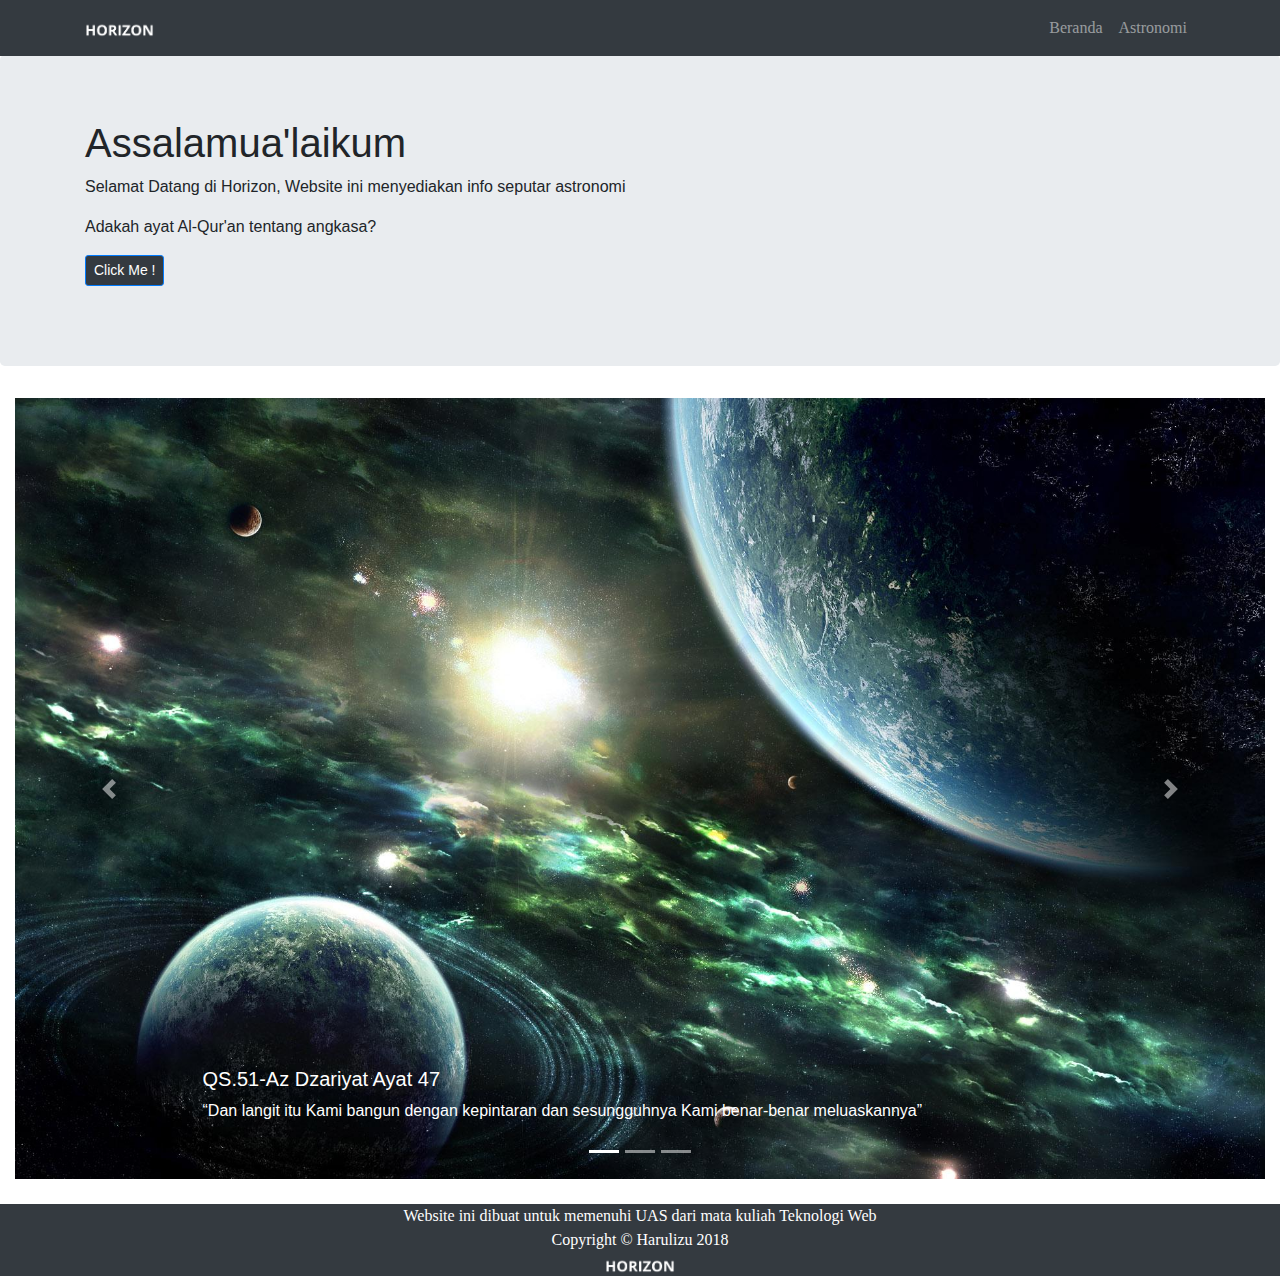
<file: index.html>
<!DOCTYPE html>
<html lang="en">
<head>
    <meta charset="UTF-8">
    <meta name="viewport" content="width=device-width, initial-scale=1">

    <title>Horizon</title><link href="GambarWeb/logo1.png" rel="shorcut icon">

    <link href="StyleWeb/css/Hom.css" rel="stylesheet">
    <link href="StyleWeb/css/bootstrap.min.css" rel="stylesheet">
    <link href="StyleWeb/css/bootstrap-grid.css" rel="stylesheet">
    <style>
        body{
            padding-top: 55px;
        }
    </style>

</head>

<body>

<div id="home">
    <nav class="navbar navbar-expand-md bg-dark navbar-dark fixed-top">
        <div class="container">
            <a class="navbar-brand myteks" href="index.html"><img class="logo2" src="GambarWeb/logo2.png" alt="logo"></a>
            <button class="navbar-toggler" type="button" data-toggle="collapse" data-target="#menu"
                    aria-controls="navbarResponsive" aria-expanded="false" aria-label="Toggle navigation">
                <span class="navbar-toggler-icon"></span></button>

            <div class="collapse navbar-collapse" id="menu">
                <ul class="navbar-nav ml-auto menustyle">
                    <li class="nav-item">
                        <a class="nav-link" href="index.html">Beranda</a>
                        <span class="sr-only">(current)</span>
                    </li>
                    <li class="nav-item">
                        <a class="nav-link" href="Astronomi.html">Astronomi</a>
                    </li>
                </ul>
            </div>
        </div>
    </nav>
</div>

<main role="main">

    <div class="jumbotron">
        <div class="container">
            <h1 class="display-6">Assalamua'laikum</h1>
            <p>Selamat Datang di Horizon, Website ini menyediakan info seputar astronomi<p>
            <p>Adakah ayat Al-Qur'an tentang angkasa?</p>
            <div data-spy="scroll" data-target="#myCarousel" data-offset="0">
            <p><a class="btn btn-primary btn-sm bg-dark" href="#myCarousel" role="button">Click Me !</a></p>
            </div>
        </div>
    </div>

<div class="container-fluid">
    <div id="myCarousel" class="carousel slide" data-ride="carousel">
        <ol class="carousel-indicators">
            <li data-target="#myCarousel" data-slide-to="0" class="active"></li>
            <li data-target="#myCarousel" data-slide-to="1"></li>
            <li data-target="#myCarousel" data-slide-to="2"></li>
        </ol>
        <div class="carousel-inner">
            <div class="carousel-item active">
                <img class="first-slide img-fluid" src="GambarWeb/hlm1.jpg" alt="First slide">
                <div class="container">
                    <div class="carousel-caption text-left">
                        <h5>QS.51-Az Dzariyat Ayat 47</h5>
                        <p>“Dan langit itu Kami bangun dengan kepintaran dan sesungguhnya Kami benar-benar meluaskannya”</p>
                    </div>
                </div>
            </div>
            <div class="carousel-item">
                <img class="second-slide img-fluid" src="GambarWeb/hlm2.jpg" alt="Second slide">
                <div class="container">
                    <div class="carousel-caption">
                        <h5>QS.21-Al Furqaan Ayat 61</h5>
                        <p>“Sangat terlindungi (Dia) menjadikan galaksi-galaksi di langit dan menjadikan  didalamnya pelita-pelita dan qomar-qomar yang bercahaya”</p>
                    </div>
                </div>
            </div>
            <div class="carousel-item">
                <img class="third-slide img-fluid" src="GambarWeb/hlm3.jpg" alt="Third slide">
                <div class="container">
                    <div class="carousel-caption text-right">
                        <h5>QS.85-Al Buruuj Ayat 1</h5>
                        <p>“Demi langit yang memiliki galaksi”</p>
                    </div>
                </div>
            </div>
        </div>
        <a class="carousel-control-prev" href="#myCarousel" role="button" data-slide="prev">
            <span class="carousel-control-prev-icon" aria-hidden="true"></span>
            <span class="sr-only">Previous</span>
        </a>
        <a class="carousel-control-next" href="#myCarousel" role="button" data-slide="next">
            <span class="carousel-control-next-icon" aria-hidden="true"></span>
            <span class="sr-only">Next</span>
        </a>
    </div>
</div>

    <footer class="bg-dark footer">
        <div class="container">
            <p class="m-0 text-center text-white">Website ini dibuat untuk memenuhi UAS dari mata kuliah Teknologi Web</p>
            <p class="m-0 text-center text-white">Copyright &copy; Harulizu 2018</p>
            <p class="m-0 text-center"><a href="index.html"><img class="logo2" src="GambarWeb/logo2.png" alt="logo"></a></p>
        </div>
    </footer>
</main>

<script src="StyleWeb/js/jquery.min.js"></script>
<script src="StyleWeb/js/bootstrap.min.js"></script>
</body>
</html>
</file>
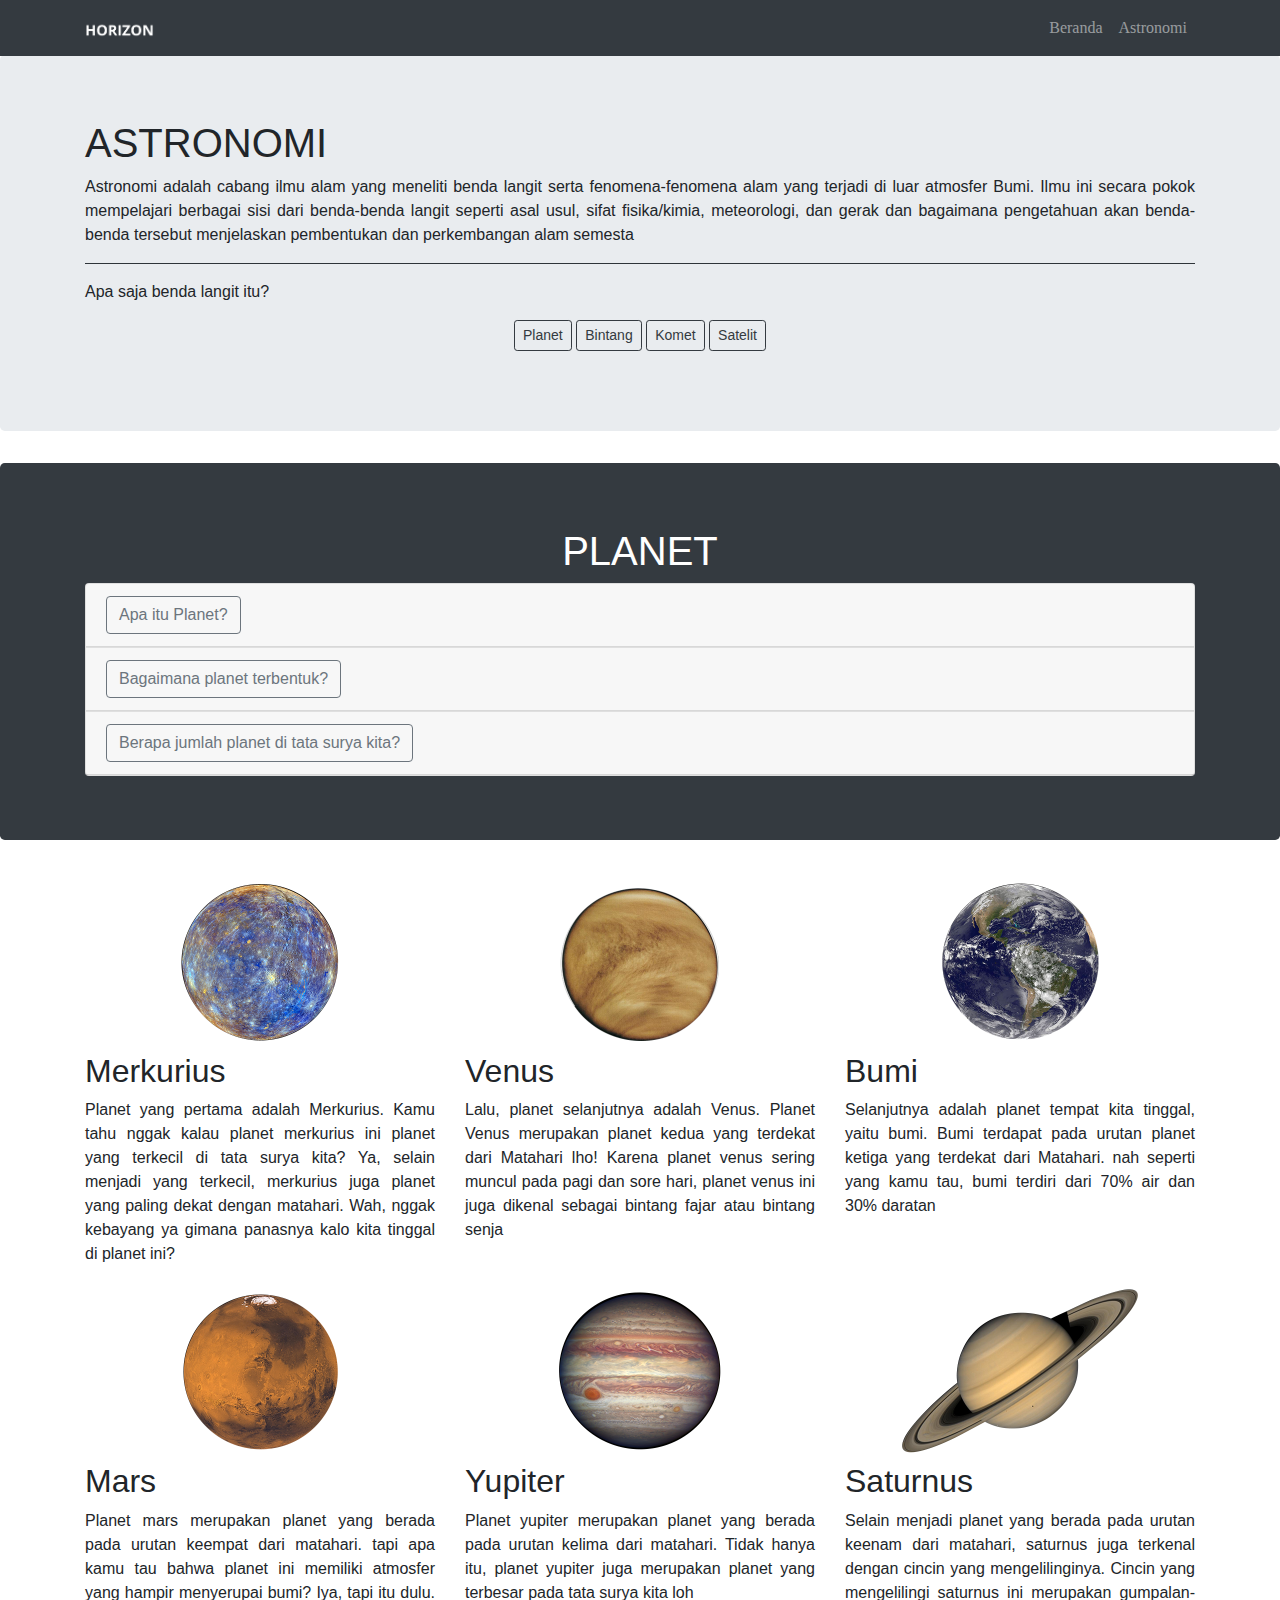
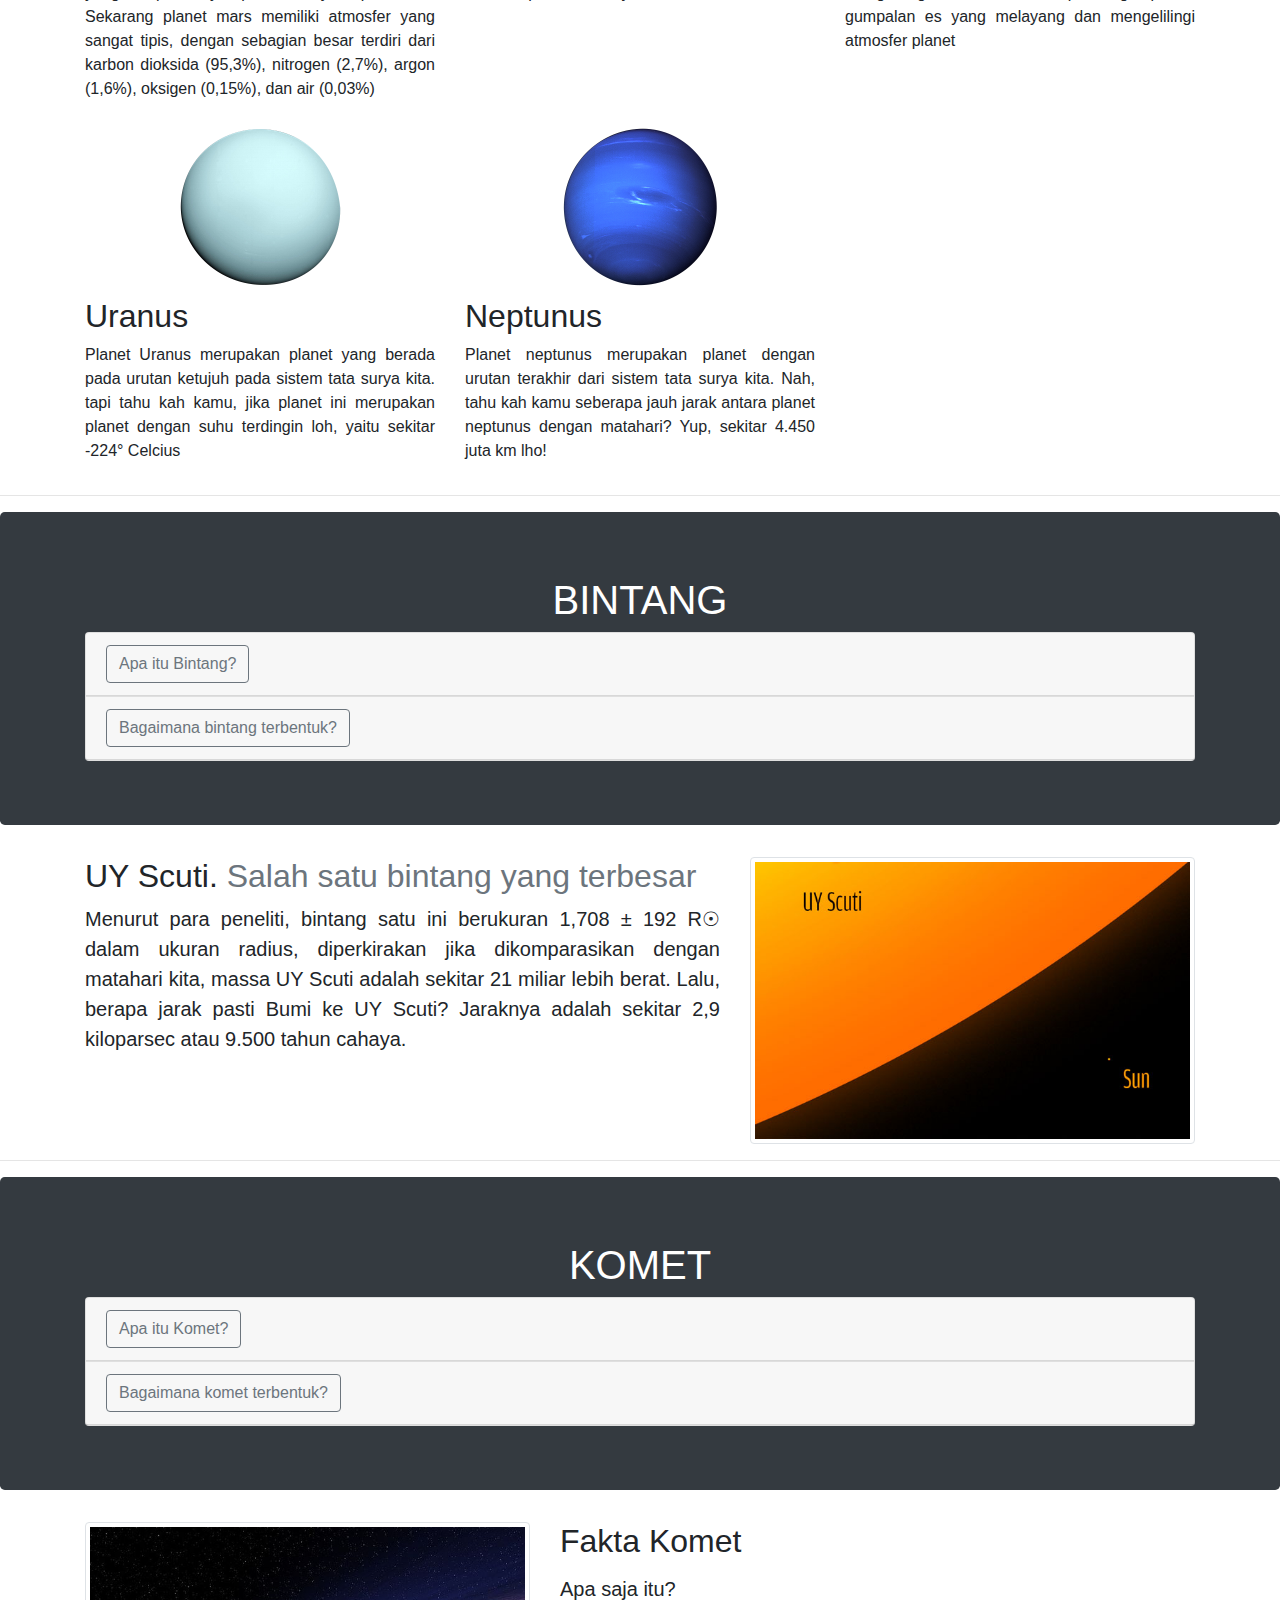
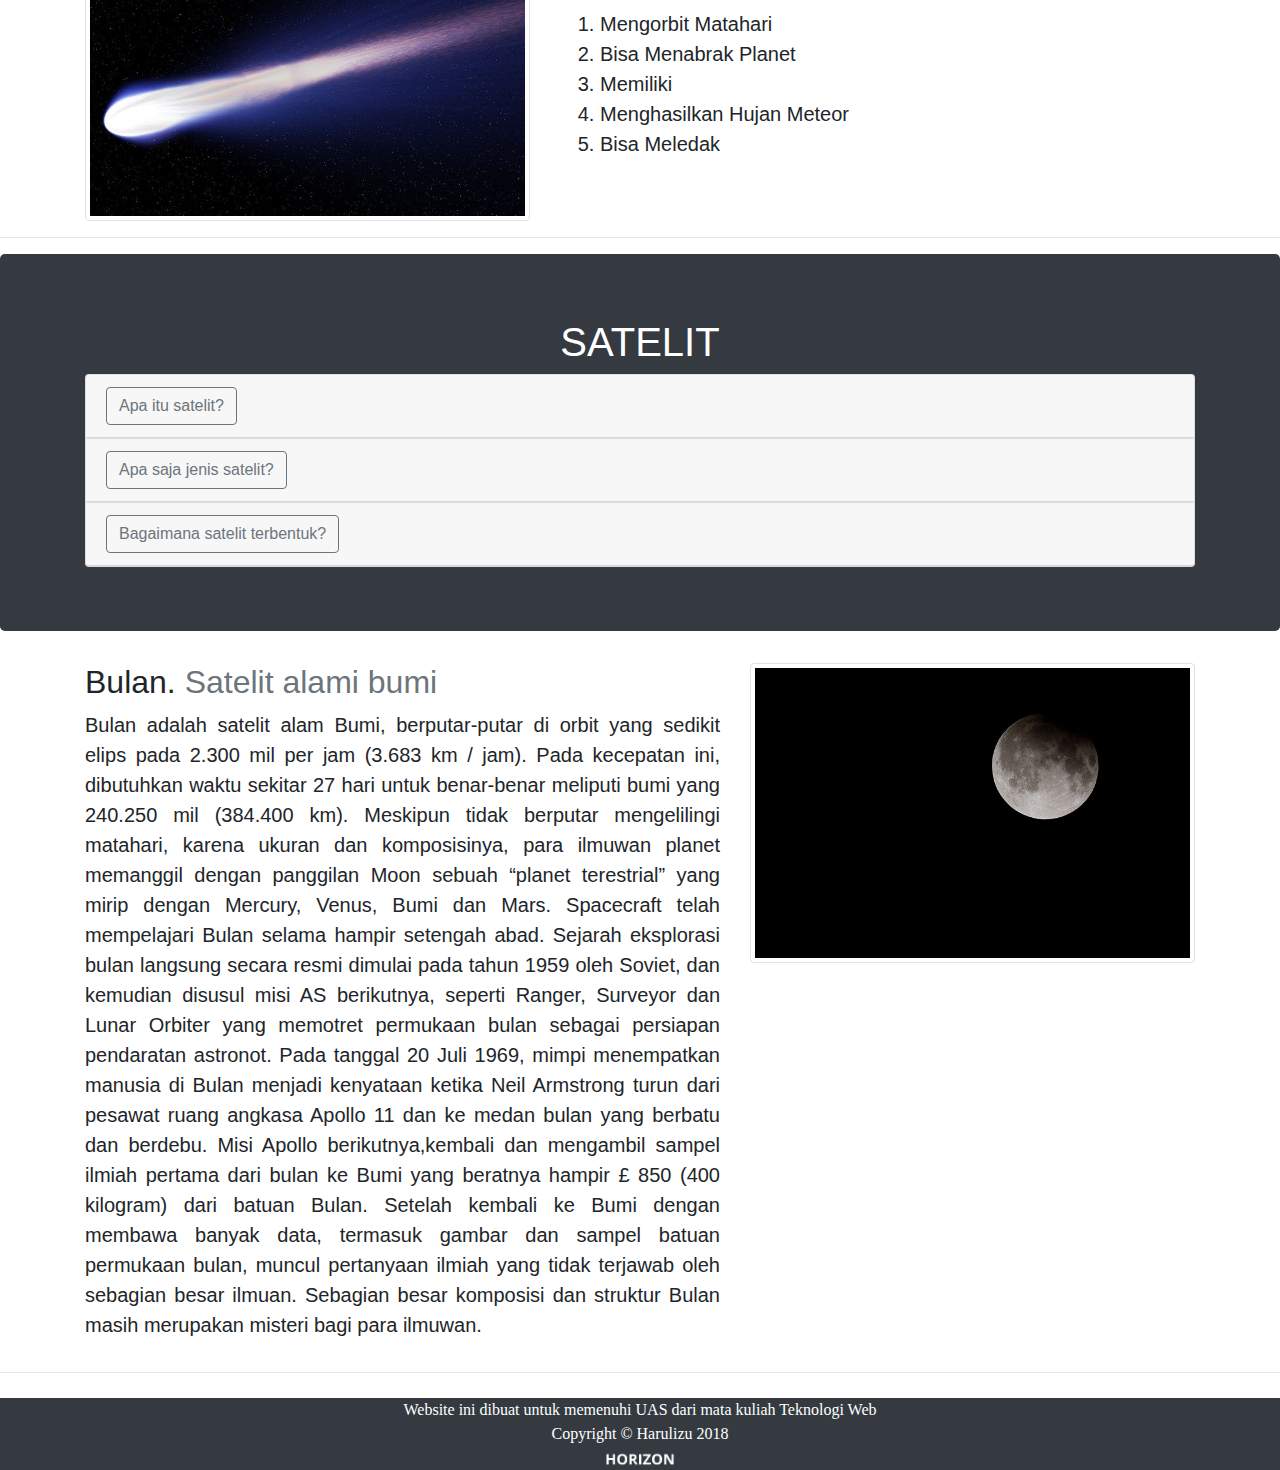
<file: Astronomi.html>
<!DOCTYPE html>
<html lang="en">
<head>
    <meta charset="UTF-8">
    <meta name="viewport" content="width=device-width, initial-scale=1">

    <title>Horizon</title><link href="GambarWeb/logo1.png" rel="shorcut icon">

    <link href="StyleWeb/css/Hom.css" rel="stylesheet">
    <link href="StyleWeb/css/bootstrap.min.css" rel="stylesheet">
    <link href="StyleWeb/css/bootstrap-grid.css" rel="stylesheet">
    <style>
        body{
            padding-top: 55px;
        }
    </style>

</head>

<body>

<div id="home">
    <nav class="navbar navbar-expand-md bg-dark navbar-dark fixed-top">
        <div class="container">
            <a class="navbar-brand myteks" href="index.html"><img class="logo2" src="GambarWeb/logo2.png" alt="logo"></a>
            <button class="navbar-toggler" type="button" data-toggle="collapse" data-target="#menu"
                    aria-controls="navbarResponsive" aria-expanded="false" aria-label="Toggle navigation">
                <span class="navbar-toggler-icon"></span></button>

            <div class="collapse navbar-collapse" id="menu">
                <ul class="navbar-nav ml-auto menustyle">
                    <li class="nav-item">
                        <a class="nav-link" href="index.html">Beranda</a>
                        <span class="sr-only">(current)</span>
                    </li>
                    <li class="nav-item">
                        <a class="nav-link" href="Astronomi.html">Astronomi</a>
                    </li>
                </ul>
            </div>
        </div>
    </nav>
</div>

<main role="main">

    <div class="jumbotron">
        <div class="container">
            <h1 class="display-6">ASTRONOMI</h1>
            <p class="text-justify">Astronomi adalah cabang ilmu alam yang meneliti benda langit serta fenomena-fenomena alam yang terjadi di luar atmosfer Bumi.
                Ilmu ini secara pokok mempelajari berbagai sisi dari benda-benda langit seperti asal usul, sifat fisika/kimia, meteorologi,
                dan gerak dan bagaimana pengetahuan akan benda-benda tersebut menjelaskan pembentukan dan perkembangan alam semesta<p>
            <hr class="bg-dark">
            <p>Apa saja benda langit itu?</p>
            <p class="text-center">
                <a class="btn btn-outline-dark btn-sm" href="#planet" role="button">Planet</a>
                <a class="btn btn-outline-dark btn-sm" href="#bintang" role="button">Bintang</a>
                <a class="btn btn-outline-dark btn-sm" href="#komet" role="button">Komet</a>
                <a class="btn btn-outline-dark btn-sm" href="#satelit" role="button">Satelit</a>
            </p>
        </div>
    </div>

    <div id="planet" class="jumbotron bg-dark">
        <div class="container">
            <h1 class="text-white text-center">PLANET</h1>
            <div class="accordion" id="accordionExample">
                <div class="card">
                    <div class="card-header " id="headingOne">
                        <h5 class="mb-0">
                            <button class="btn btn-outline-secondary" type="button" data-toggle="collapse" data-target="#collapseOne" aria-expanded="false" aria-controls="collapseOne">
                                Apa itu Planet?
                            </button>
                        </h5>
                    </div>
                    <div id="collapseOne" class="collapse" aria-labelledby="headingOne" data-parent="#accordionExample">
                        <div class="card-body text-justify">
                            <p>Planet atau bintang siarah (dari bahasa Yunani Kuno αστήρ πλανήτης (astēr planētēs), berarti "bintang pengelana") adalah benda astronomi yang mengorbit sebuah bintang atau sisa bintang yang cukup besar untuk memiliki gravitasi sendiri,
                                tidak terlalu besar untuk menciptakan fusi termonuklir, dan telah "membersihkan" daerah sekitar orbitnya yang dipenuhi planetesimal.</p>
                        </div>
                    </div>
                </div>
                <div class="card">
                    <div class="card-header " id="headingTwo">
                        <h5 class="mb-0">
                            <button class="btn btn-outline-secondary" type="button" data-toggle="collapse" data-target="#collapseTwo" aria-expanded="false" aria-controls="collapseTwo">
                                Bagaimana planet terbentuk?
                            </button>
                        </h5>
                    </div>
                    <div id="collapseTwo" class="collapse" aria-labelledby="headingTwo" data-parent="#accordionExample">
                        <div class="card-body">
                            Planet terbentuk di dalam piringan debu dan gas yang mengelilingi bintang-bintang muda
                        </div>
                    </div>
                </div>
                <div class="card">
                    <div class="card-header " id="headingThree">
                        <h5 class="mb-0">
                            <button class="btn btn-outline-secondary" type="button" data-toggle="collapse" data-target="#collapseThree" aria-expanded="false" aria-controls="collapseThree">
                                Berapa jumlah planet di tata surya kita?
                            </button>
                        </h5>
                    </div>
                    <div id="collapseThree" class="collapse" aria-labelledby="headingThree" data-parent="#accordionExample">
                        <div class="card-body text-justify">
                            <p>Ada 8 Planet di tata surya kita yaitu Merkurius, Venus, Bumi, Mars, Jupiter, Saturnus, Uranus, dan Neptunus</p>
                        </div>
                    </div>
                </div>
            </div>
        </div>
    </div>
    <div class="container marketing">
        <div class="row">

            <div class="col-lg-4 text-center">
                <img class="rounded-circle" src="GambarWeb/planet1a.png" alt="Generic placeholder image" width="240" height="180">
                <h2 class="text-left">Merkurius</h2>
                <p class="text-justify">Planet yang pertama adalah Merkurius. Kamu tahu nggak kalau planet merkurius ini planet yang terkecil di tata surya kita? Ya, selain menjadi yang terkecil, merkurius juga planet yang paling dekat dengan matahari. Wah, nggak kebayang ya gimana panasnya kalo kita tinggal di planet ini?</p>
            </div>

            <div class="col-lg-4 text-center">
                <img class="rounded-circle" src="GambarWeb/planet2a.png" alt="Generic placeholder image" width="240" height="180">
                <h2 class="text-left">Venus</h2>
                <p class="text-justify">Lalu, planet selanjutnya adalah Venus. Planet Venus merupakan planet kedua yang terdekat dari Matahari lho!  Karena planet venus sering muncul pada pagi dan sore hari, planet venus ini juga dikenal sebagai bintang fajar atau bintang senja</p>
            </div>

            <div class="col-lg-4 text-center">
                <img class="rounded-circle" src="GambarWeb/planet3a.png" alt="Generic placeholder image" width="240" height="180">
                <h2 class="text-left">Bumi</h2>
                <p class="text-justify">Selanjutnya adalah planet tempat kita tinggal, yaitu bumi. Bumi terdapat pada urutan planet ketiga yang terdekat dari Matahari. nah seperti yang kamu tau, bumi terdiri dari 70% air dan 30% daratan</p>
            </div>

            <div class="col-lg-4 text-center">
                <img class="rounded-circle" src="GambarWeb/planet4a.png" alt="Generic placeholder image" width="240" height="180">
                <h2 class="text-left">Mars</h2>
                <p class="text-justify">Planet mars merupakan planet yang berada pada urutan keempat dari matahari. tapi apa kamu tau bahwa planet ini memiliki atmosfer yang hampir menyerupai bumi? Iya, tapi itu dulu. Sekarang planet mars memiliki atmosfer yang sangat tipis, dengan sebagian besar terdiri dari karbon dioksida (95,3%), nitrogen (2,7%), argon (1,6%), oksigen (0,15%), dan air (0,03%)</p>
            </div>

            <div class="col-lg-4 text-center">
                <img class="rounded-circle" src="GambarWeb/planet5a.png" alt="Generic placeholder image" width="240" height="180">
                <h2 class="text-left">Yupiter</h2>
            <p class="text-justify">Planet yupiter merupakan planet yang berada pada urutan kelima dari matahari. Tidak hanya itu, planet yupiter juga merupakan planet yang terbesar pada tata surya kita loh</p>
            </div>

            <div class="col-lg-4 text-center">
                <img class="" src="GambarWeb/planet6a.png" alt="Generic placeholder image" width="240" height="180">
                <h2 class="text-left">Saturnus</h2>
                <p class="text-justify">Selain menjadi planet yang berada pada urutan keenam dari matahari, saturnus juga terkenal dengan cincin yang mengelilinginya. Cincin yang mengelilingi saturnus ini merupakan gumpalan-gumpalan es yang melayang dan mengelilingi atmosfer planet</p>
            </div>

            <div class="col-lg-4 text-center">
                <img class="rounded-circle" src="GambarWeb/planet7a.png" alt="Generic placeholder image" width="240" height="180">
                <h2 class="text-left">Uranus</h2>
                <p class="text-justify">Planet Uranus merupakan planet yang berada pada urutan ketujuh pada sistem tata surya kita. tapi tahu kah kamu, jika planet ini merupakan planet dengan suhu terdingin loh, yaitu sekitar -224° Celcius</p>
            </div>

            <div class="col-lg-4 text-center">
                <img class="rounded-circle" src="GambarWeb/planet8a.png" alt="Generic placeholder image" width="240" height="180">
                <h2 class="text-left">Neptunus</h2>
                <p class="text-justify">Planet neptunus merupakan planet dengan urutan terakhir dari sistem tata surya kita. Nah, tahu kah kamu seberapa jauh jarak antara planet neptunus dengan matahari? Yup, sekitar 4.450 juta km lho!</p>
            </div>
        </div>
    </div>
    <hr class="featurette-divider">

    <div id="bintang" class="jumbotron bg-dark">
        <div class="container">
            <h1 class="text-white text-center">BINTANG</h1>
            <div class="accordion" id="accordionExample2">
                <div class="card">
                    <div class="card-header " id="headingOne2">
                        <h5 class="mb-0">
                            <button class="btn btn-outline-secondary" type="button" data-toggle="collapse" data-target="#collapseOne2" aria-expanded="false" aria-controls="collapseOne2">
                                Apa itu Bintang?
                            </button>
                        </h5>
                    </div>
                    <div id="collapseOne2" class="collapse" aria-labelledby="headingOne2" data-parent="#accordionExample2">
                        <div class="card-body text-justify">
                            Bintang merupakan benda langit yang memancarkan cahaya
                        </div>
                    </div>
                </div>
                <div class="card">
                    <div class="card-header " id="headingTwo2">
                        <h5 class="mb-0">
                            <button class="btn btn-outline-secondary" type="button" data-toggle="collapse" data-target="#collapseTwo2" aria-expanded="false" aria-controls="collapseTwo2">
                                Bagaimana bintang terbentuk?
                            </button>
                        </h5>
                    </div>
                    <div id="collapseTwo2" class="collapse" aria-labelledby="headingTwo2" data-parent="#accordionExample2">
                        <div class="card-body text-justify">
                            Bintang dan planet memiliki gravitasi. Gravitasi itu membuat awan gas dan debu yang ada di sekitarnya jadi ikut bergerak. Gerakan itu, lama-lama membuat awan gas dan debu membentuk gumpalan. Gumpalan itu pun bergerak. Gerakannya makin lama makin cepat hingga bentuk gumpalan itu menjadi pipih seperti cakram (keping CD). Cakram itu terus bergerak makin cepat dan makin cepat lagi, akibatnya di bagian tengah cakram berkumpul atom hidrogen. Peristiwa ini sama dengan peristiwa mengaduk air teh dalam cangkir dengan arah memutar. Maka di bagian tengah air teh itu akan berkumpul bubuk teh. Kumpulan hidrogen di tengah cakram itu disebut protostar. Cakram terus berputar, protostar menjadi panas. Tekanan jadi besar. Akibatnya Hidrogen saling menempel jadi satu. Bergabungnya atom hidrogen itu disebut reaksi nuklir fusi.
                            Saat terjadi reaksi nuklir, terbentuklah energi dan helium. Helium dan energy itu membuat protostar jadi bercahaya dengan sangat benderang. Saat itu dikatakan telah lahir sebuah bintang.
                        </div>
                    </div>
                </div>
            </div>
        </div>
    </div>
    <div class="container">
    <div class="row featurette">
        <div class="col-md-7">
            <h2 class="featurette-heading">UY Scuti.<span class="text-muted"> Salah satu bintang yang terbesar</span></h2>
            <p class="lead text-justify">
                Menurut para peneliti, bintang satu ini berukuran 1,708 ± 192 R☉ dalam ukuran radius,
                diperkirakan jika dikomparasikan dengan matahari kita, massa UY Scuti adalah sekitar 21 miliar lebih berat.
                Lalu, berapa jarak pasti Bumi ke UY Scuti? Jaraknya adalah sekitar 2,9 kiloparsec atau 9.500 tahun cahaya.
            </p>
        </div>
        <div class="col-md-5">
            <img class="featurette-image img-thumbnail img-fluid mx-auto" data-src="holder.js/500x500/auto" src="GambarWeb/bintang1a.jpg"  alt="Generic placeholder image">
        </div>
    </div>
    </div>
    <hr class="featurette-divider">
    <div id="komet" class="jumbotron bg-dark">
        <div class="container">
            <h1 class="text-white text-center">KOMET</h1>
            <div class="accordion" id="accordionExample3">
                <div class="card">
                    <div class="card-header " id="headingOne3">
                        <h5 class="mb-0">
                            <button class="btn btn-outline-secondary" type="button" data-toggle="collapse" data-target="#collapseOne3" aria-expanded="false" aria-controls="collapseOne3">
                                Apa itu Komet?
                            </button>
                        </h5>
                    </div>
                    <div id="collapseOne3" class="collapse" aria-labelledby="headingOne3" data-parent="#accordionExample3">
                        <div class="card-body text-justify">
                            Komet adalah bintang berekor yang bergerak bebas di luar angkasa, sesekali peredaran komet ini melintas di sebelah planet Bumi sehingga dilihat oleh manusia dalam kurun waktu tertentu
                        </div>
                    </div>
                </div>
                <div class="card">
                    <div class="card-header " id="headingTwo3">
                        <h5 class="mb-0">
                            <button class="btn btn-outline-secondary" type="button" data-toggle="collapse" data-target="#collapseTwo3" aria-expanded="false" aria-controls="collapseTwo3">
                                Bagaimana komet terbentuk?
                            </button>
                        </h5>
                    </div>
                    <div id="collapseTwo3" class="collapse" aria-labelledby="headingTwo3" data-parent="#accordionExample3">
                        <div class="card-body text-justify">
                            Komet sendiri terbentuk dari es dan debu. Komet terdiri dari kumpulan debu dan gas yang membeku ketika berada jauh dari matahari. Material- material penyusun komet ini hampir seluruhnya terbentuk dari gas karbondioksida, metana dan juga air. Namun ketika mendekati matahari, material- material penyusun komet ini sebagian menguap sehingga membentuk kepala dan juga ekor komet. Ekor komet sangat panjang, bahkan panjangnya bisa mencapai jutaan km. Komet ini dapat kita lihat ketika keberadaannya masih jauh dari matahari. Orbit komet berbeda- beda dan ada pula komet yang menghabiskan masa hingga jutaan tahun lamanya hanya untuk satu kali megorbit pada matahari. Waw, sungguh luar biasa. Namun karena komet ini mengeliling matahari, maka komet masih dikategorikan sebagai benda langit anggota tata surya.
                        </div>
                    </div>
                </div>
            </div>
        </div>
    </div>
    <div class="container">
    <div class="row featurette">
        <div class="col-md-7 order-md-2">
            <h2 class="featurette-heading">Fakta Komet</h2>
            <p class="lead">
            <h5>Apa saja itu?</h5>
                <ol class="lead">
                    <li>Mengorbit Matahari</li>
                    <li>Bisa Menabrak Planet</li>
                    <li>Memiliki</li>
                    <li>Menghasilkan Hujan Meteor</li>
                    <li>Bisa Meledak</li>
                </ol>

        </div>
        <div class="col-md-5 order-md-1">
            <img class="featurette-image img-fluid img-thumbnail mx-auto" src="GambarWeb/komet1a.jpg" data-src="holder.js/500x500/auto" alt="Generic placeholder image">
        </div>
    </div>
    </div>
    <hr class="featurette-divider">
    <div id="satelit" class="jumbotron bg-dark">
        <div class="container">
            <h1 class="text-white text-center">SATELIT</h1>
            <div class="accordion" id="accordionExample4">
                <div class="card">
                    <div class="card-header " id="headingOne4">
                        <h5 class="mb-0">
                            <button class="btn btn-outline-secondary" type="button" data-toggle="collapse" data-target="#collapseOne4" aria-expanded="false" aria-controls="collapseOne4">
                                Apa itu satelit?
                            </button>
                        </h5>
                    </div>
                    <div id="collapseOne4" class="collapse" aria-labelledby="headingOne4" data-parent="#accordionExample4">
                        <div class="card-body text-justify">
                            Satelit merupakan benda dalam tata surya yang mengorbit benda angkasa lain dalam periode revolusi dan rotasi tertentu. Pergerakan satelit ini akan dipengaruhi oleh gaya gravitasi dari benta yang dikelilinginya. Dalam Kamus Besar Bahasa Indonesia (KBBI) satelait adalah bintang yang mengedari bintang lain yang lebih besar                        </div>
                    </div>
                </div>
                <div class="card">
                    <div class="card-header " id="headingTwo4">
                        <h5 class="mb-0">
                            <button class="btn btn-outline-secondary" type="button" data-toggle="collapse" data-target="#collapseTwo4" aria-expanded="false" aria-controls="collapseTwo4">
                                Apa saja jenis satelit?
                            </button>
                        </h5>
                    </div>
                    <div id="collapseTwo4" class="collapse" aria-labelledby="headingTwo4" data-parent="#accordionExample4">
                        <div class="card-body">
                            Satelit ada dua jenis yaitu satelit alami dan satelit buatan
                        </div>
                    </div>
                </div>
                <div class="card">
                    <div class="card-header " id="headingThree4">
                        <h5 class="mb-0">
                            <button class="btn btn-outline-secondary" type="button" data-toggle="collapse" data-target="#collapseThree4" aria-expanded="false" aria-controls="collapseThree4">
                                Bagaimana satelit terbentuk?                            </button>
                        </h5>
                    </div>
                    <div id="collapseThree4" class="collapse" aria-labelledby="headingThree4" data-parent="#accordionExample4">
                        <div class="card-body text-justify">
                            <h6>Satelit Alami</h6>
                            <p>Satelit alami merupakan benda yang terbentuk secara alami melalui fenomena astronomi di luar angkasa. Biasanya satelit alami memiliki 3 orbit pergerakan, yaitu rotasinya, revolusinya terhadap planet / bintang induk dan revolusinya terhadap matahari</p>
                            <h6>Satelit Buatan</h6>
                            <p>Satelit buatan adalah satelit yang dibuat oleh manusi kemudian dikirimkan ke luar angkasa untuk tujuan tertentu. Pergerakan dari satelit buatan akan disesuaikan dengan kebutuhan atau tujuan dari dibentuknya satelit ini</p>
                        </div>
                    </div>
                </div>
            </div>
        </div>
    </div>
    <div class="container">
        <div class="row featurette">
                <div class="col-md-7">
                <h2 class="featurette-heading">Bulan.<span class="text-muted"> Satelit alami bumi</span></h2>
                <p class="lead text-justify">
                    Bulan adalah satelit alam Bumi, berputar-putar di orbit yang sedikit elips pada 2.300 mil per jam (3.683 km / jam). Pada kecepatan ini, dibutuhkan waktu sekitar 27 hari untuk benar-benar meliputi bumi yang 240.250 mil (384.400 km). Meskipun tidak berputar mengelilingi matahari, karena ukuran dan komposisinya,  para ilmuwan planet memanggil dengan panggilan Moon sebuah “planet terestrial” yang mirip dengan Mercury, Venus, Bumi dan Mars.
                    Spacecraft telah mempelajari Bulan selama hampir setengah abad. Sejarah eksplorasi bulan langsung secara resmi dimulai pada tahun 1959 oleh Soviet, dan kemudian disusul misi AS berikutnya, seperti Ranger, Surveyor dan Lunar Orbiter yang memotret permukaan bulan sebagai persiapan pendaratan astronot. Pada tanggal 20 Juli 1969, mimpi menempatkan manusia di Bulan menjadi kenyataan ketika Neil Armstrong turun dari pesawat ruang angkasa Apollo 11 dan ke medan bulan yang berbatu dan berdebu. Misi Apollo berikutnya,kembali dan mengambil sampel ilmiah pertama dari bulan ke Bumi yang beratnya hampir £ 850 (400 kilogram) dari batuan Bulan. Setelah kembali ke Bumi dengan membawa banyak data, termasuk gambar dan sampel batuan permukaan bulan, muncul pertanyaan ilmiah yang tidak terjawab oleh sebagian besar ilmuan. Sebagian besar komposisi dan struktur Bulan masih merupakan misteri bagi para ilmuwan.
                </p>
            </div>
            <div class="col-md-5">
                <img class="featurette-image img-fluid img-thumbnail mx-auto" src="GambarWeb/bulan1a.jpg" data-src="holder.js/500x500/auto" alt="Generic placeholder image">
            </div>
        </div>
    </div>
    <hr class="featurette-divider">

    <footer class="bg-dark footer">
        <div class="container">
            <p class="m-0 text-center text-white">Website ini dibuat untuk memenuhi UAS dari mata kuliah Teknologi Web</p>
            <p class="m-0 text-center text-white">Copyright &copy; Harulizu 2018</p>
            <p class="m-0 text-center"><a href="index.html"><img class="logo2" src="GambarWeb/logo2.png" alt="logo"></a></p>
        </div>
    </footer>
</main>

<script src="StyleWeb/js/jquery.min.js"></script>
<script src="StyleWeb/js/bootstrap.min.js"></script>
</body>
</html>
</file>
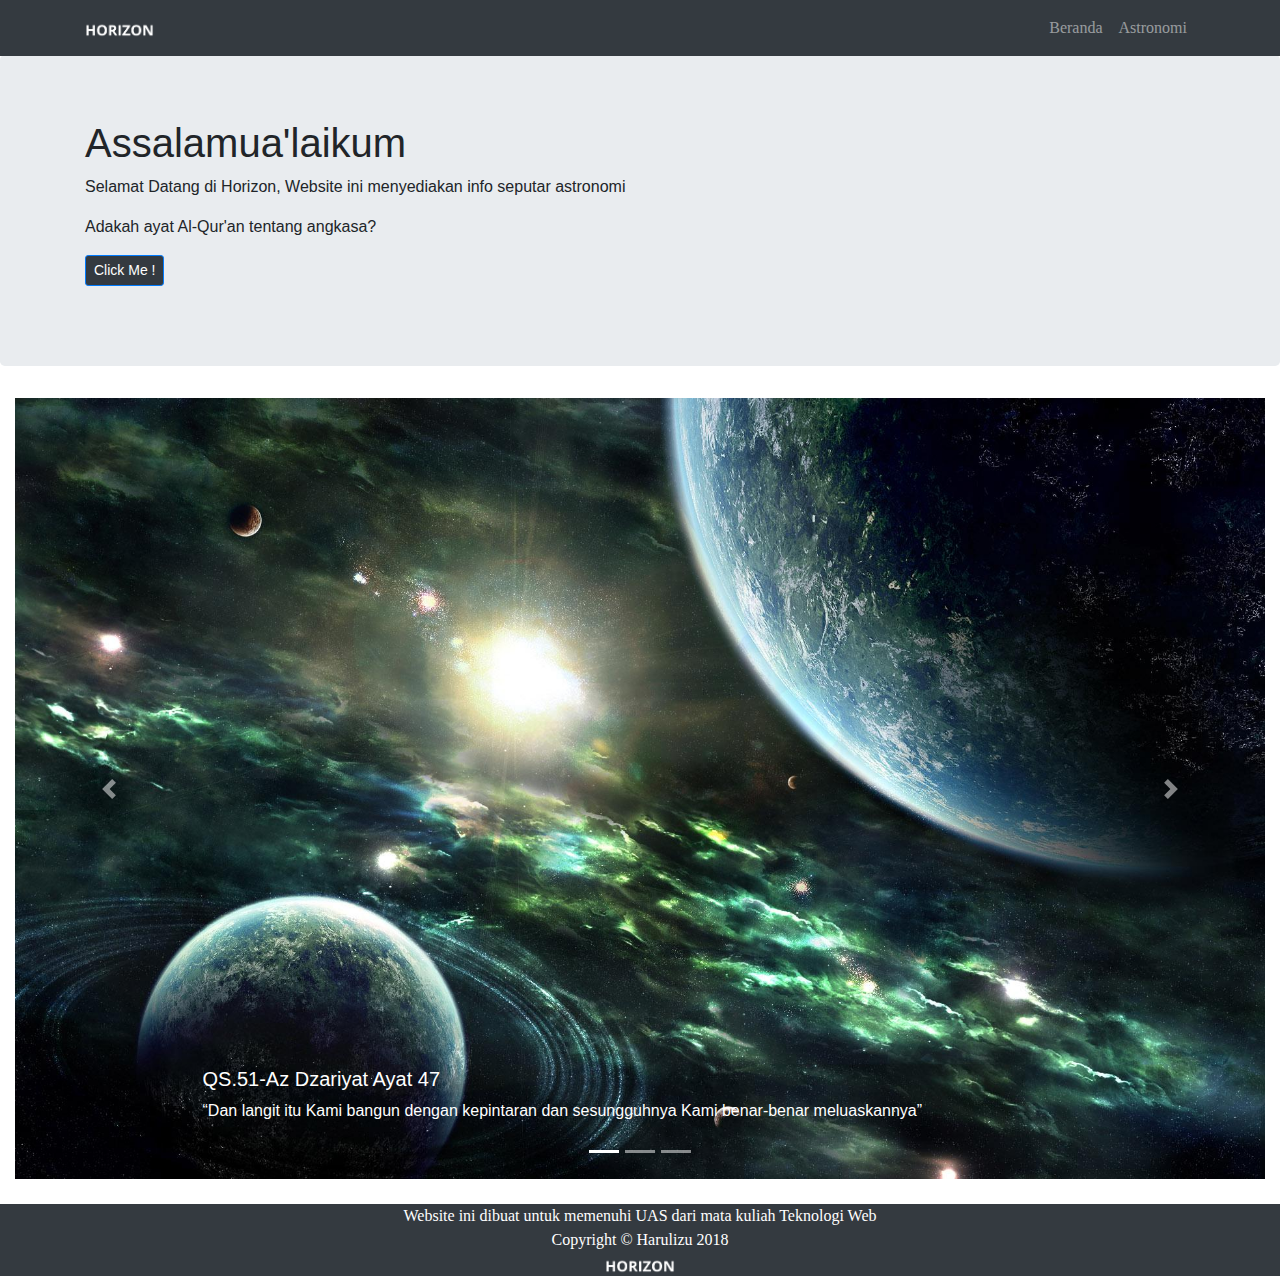
<file: Home.html>
<!DOCTYPE html>
<html lang="en">
<head>
    <meta charset="UTF-8">
    <meta name="viewport" content="width=device-width, initial-scale=1">

    <title>Horizon</title><link href="GambarWeb/logo1.png" rel="shorcut icon">

    <link href="StyleWeb/css/Hom.css" rel="stylesheet">
    <link href="StyleWeb/css/bootstrap.min.css" rel="stylesheet">
    <link href="StyleWeb/css/bootstrap-grid.css" rel="stylesheet">
    <style>
        body{
            padding-top: 55px;
        }
    </style>

</head>

<body>

<div id="home">
    <nav class="navbar navbar-expand-md bg-dark navbar-dark fixed-top">
        <div class="container">
            <a class="navbar-brand myteks" href="Home.html"><img class="logo2" src="GambarWeb/logo2.png" alt="logo"></a>
            <button class="navbar-toggler" type="button" data-toggle="collapse" data-target="#menu"
                    aria-controls="navbarResponsive" aria-expanded="false" aria-label="Toggle navigation">
                <span class="navbar-toggler-icon"></span></button>

            <div class="collapse navbar-collapse" id="menu">
                <ul class="navbar-nav ml-auto menustyle">
                    <li class="nav-item">
                        <a class="nav-link" href="Home.html">Beranda</a>
                        <span class="sr-only">(current)</span>
                    </li>
                    <li class="nav-item">
                        <a class="nav-link" href="Astronomi.html">Astronomi</a>
                    </li>
                </ul>
            </div>
        </div>
    </nav>
</div>

<main role="main">

    <div class="jumbotron">
        <div class="container">
            <h1 class="display-6">Assalamua'laikum</h1>
            <p>Selamat Datang di Horizon, Website ini menyediakan info seputar astronomi<p>
            <p>Adakah ayat Al-Qur'an tentang angkasa?</p>
            <div data-spy="scroll" data-target="#myCarousel" data-offset="0">
            <p><a class="btn btn-primary btn-sm bg-dark" href="#myCarousel" role="button">Click Me !</a></p>
            </div>
        </div>
    </div>

<div class="container-fluid">
    <div id="myCarousel" class="carousel slide" data-ride="carousel">
        <ol class="carousel-indicators">
            <li data-target="#myCarousel" data-slide-to="0" class="active"></li>
            <li data-target="#myCarousel" data-slide-to="1"></li>
            <li data-target="#myCarousel" data-slide-to="2"></li>
        </ol>
        <div class="carousel-inner">
            <div class="carousel-item active">
                <img class="first-slide img-fluid" src="GambarWeb/hlm1.jpg" alt="First slide">
                <div class="container">
                    <div class="carousel-caption text-left">
                        <h5>QS.51-Az Dzariyat Ayat 47</h5>
                        <p>“Dan langit itu Kami bangun dengan kepintaran dan sesungguhnya Kami benar-benar meluaskannya”</p>
                    </div>
                </div>
            </div>
            <div class="carousel-item">
                <img class="second-slide img-fluid" src="GambarWeb/hlm2.jpg" alt="Second slide">
                <div class="container">
                    <div class="carousel-caption">
                        <h5>QS.21-Al Furqaan Ayat 61</h5>
                        <p>“Sangat terlindungi (Dia) menjadikan galaksi-galaksi di langit dan menjadikan  didalamnya pelita-pelita dan qomar-qomar yang bercahaya”</p>
                    </div>
                </div>
            </div>
            <div class="carousel-item">
                <img class="third-slide img-fluid" src="GambarWeb/hlm3.jpg" alt="Third slide">
                <div class="container">
                    <div class="carousel-caption text-right">
                        <h5>QS.85-Al Buruuj Ayat 1</h5>
                        <p>“Demi langit yang memiliki galaksi”</p>
                    </div>
                </div>
            </div>
        </div>
        <a class="carousel-control-prev" href="#myCarousel" role="button" data-slide="prev">
            <span class="carousel-control-prev-icon" aria-hidden="true"></span>
            <span class="sr-only">Previous</span>
        </a>
        <a class="carousel-control-next" href="#myCarousel" role="button" data-slide="next">
            <span class="carousel-control-next-icon" aria-hidden="true"></span>
            <span class="sr-only">Next</span>
        </a>
    </div>
</div>

    <footer class="bg-dark footer">
        <div class="container">
            <p class="m-0 text-center text-white">Website ini dibuat untuk memenuhi UAS dari mata kuliah Teknologi Web</p>
            <p class="m-0 text-center text-white">Copyright &copy; Harulizu 2018</p>
            <p class="m-0 text-center"><a href="Home.html"><img class="logo2" src="GambarWeb/logo2.png" alt="logo"></a></p>
        </div>
    </footer>
</main>

<script src="StyleWeb/js/jquery.min.js"></script>
<script src="StyleWeb/js/bootstrap.min.js"></script>
</body>
</html>
</file>
<file: StyleWeb/css/Hom.css>
.navbar{
    font-family: "Consolas", serif;
}


.logo2{
    height: 1rem;
}


.carousel{
    margin-top: 20px;
}
.carousel .item{
    min-height: 280px;
}
.carousel .item img{
    margin: 0 auto;
    max-height: 280px;
    width:100%;
}

.footer{
    font-family: "Consolas", serif;
    margin-top: 25px;
}
</file>
